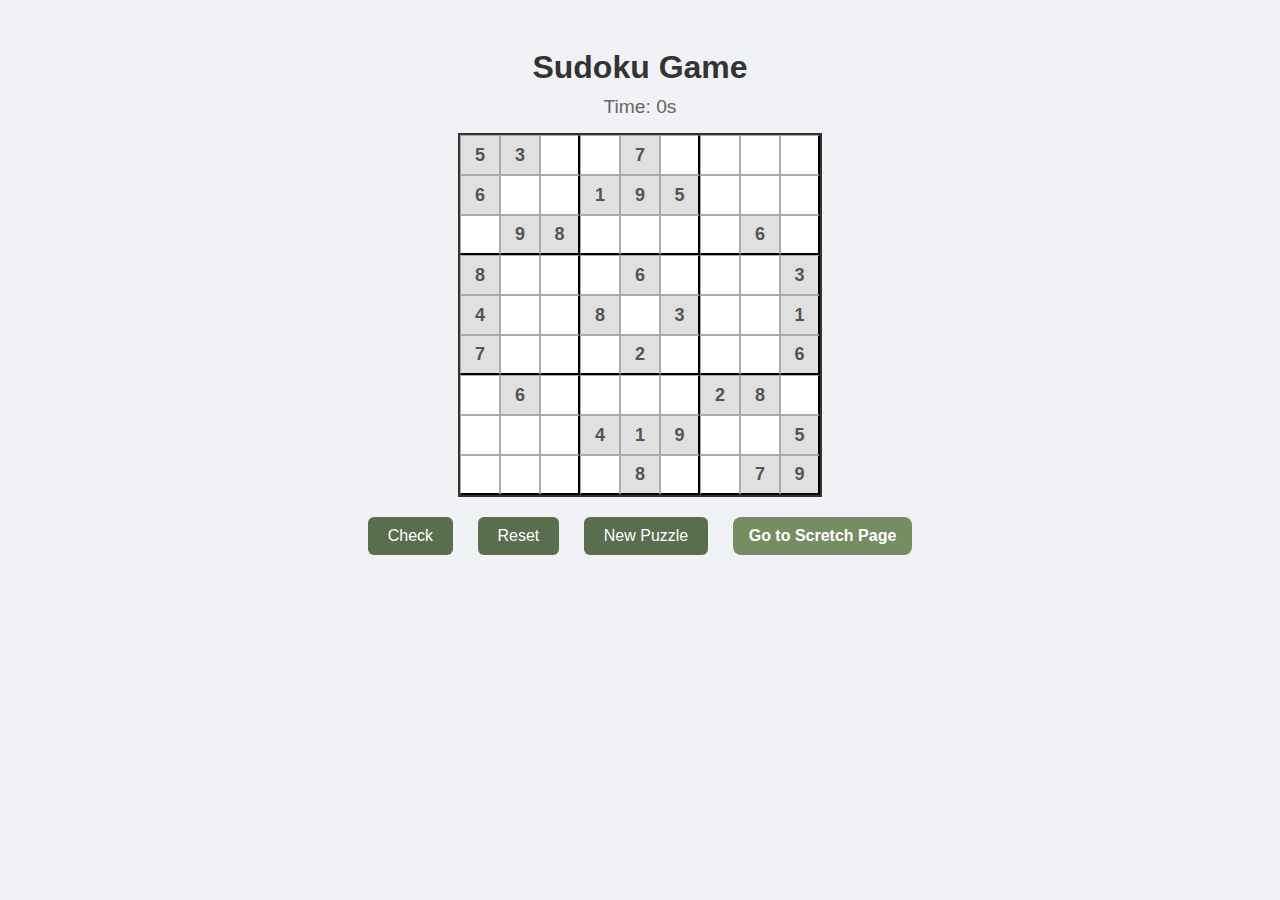
<file: webapp.html>
<!DOCTYPE html>
<html lang="en">
<head>
  <meta charset="UTF-8" />
  <meta name="viewport" content="width=device-width, initial-scale=1.0"/>
  <title>Sudoku Game</title>
  <style>
    .scratch-btn {
  background-color: #768c62; /* Earthy green that fits with #5a6d4f */
  color: white;
  font-weight: bold;
  border: none;
  border-radius: 8px;
  padding: 10px 16px;
  cursor: pointer;
  transition: all 0.2s ease;
}

.scratch-btn:hover {
  background-color: #91a77a;
  transform: scale(1.05);
}

    body {
      background-color: #f0f2f5;
      font-family: Arial, sans-serif;
      display: flex;
      flex-direction: column;
      align-items: center;
      padding: 20px;
    }

    h1 {
      color: #333;
      margin-bottom: 10px;
    }

    #timer {
      font-size: 1.2em;
      color: #666;
      margin-bottom: 15px;
    }

    .sudoku-board {
      display: grid;
      grid-template-columns: repeat(9, 40px);
      grid-template-rows: repeat(9, 40px);
      gap: 0;
      border: 2px solid #333;
    }

    .cell {
      width: 40px;
      height: 40px;
      text-align: center;
      font-size: 18px;
      border: 1px solid #aaa;
      background-color: white;
      box-sizing: border-box;
    }

    .cell:focus {
      outline: 2px solid #5a6d4f;
    }

    .prefilled {
      background-color: #e0e0e0;
      font-weight: bold;
    }

    .controls {
      margin-top: 20px;
    }

    button {
      padding: 10px 20px;
      margin: 0 10px;
      font-size: 16px;
      background-color: #5a6d4f;
      color: white;
      border: none;
      border-radius: 6px;
      cursor: pointer;
    }

    button:hover {
      background-color: #4a5d3f;
    }

    .cell:nth-child(3n) {
      border-right: 2px solid #000;
    }

    .cell:nth-child(n+19):nth-child(-n+27),
    .cell:nth-child(n+46):nth-child(-n+54),
    .cell:nth-child(n+73):nth-child(-n+81) {
      border-bottom: 2px solid #000;
    }

    .row-3 .cell,
    .row-6 .cell {
      border-bottom: 2px solid #000;
    }
  </style>
</head>
<body>
  <h1>Sudoku Game</h1>
  <div id="timer">Time: 0s</div>
  <div class="sudoku-board" id="board"></div>

  <div class="controls">
    <button onclick="checkSolution()">Check</button>
    <button onclick="resetBoard()">Reset</button>
    <button onclick="generateRandomPuzzle()">New Puzzle</button>
    <button class="scratch-btn" onclick="location.href='scretch.html'">Go to Scretch Page</button>

  </div>
  

  <script>
    const puzzles = [
      [
        [5, 3, "", "", 7, "", "", "", ""],
        [6, "", "", 1, 9, 5, "", "", ""],
        ["", 9, 8, "", "", "", "", 6, ""],
        [8, "", "", "", 6, "", "", "", 3],
        [4, "", "", 8, "", 3, "", "", 1],
        [7, "", "", "", 2, "", "", "", 6],
        ["", 6, "", "", "", "", 2, 8, ""],
        ["", "", "", 4, 1, 9, "", "", 5],
        ["", "", "", "", 8, "", "", 7, 9]
      ],
      [
        ["", "", 4, "", "", "", 8, "", 5],
        [5, "", "", 4, "", 8, "", "", ""],
        ["", "", "", "", "", "", "", 3, ""],
        [3, "", "", "", 9, "", "", "", ""],
        ["", 8, "", "", "", "", "", 6, ""],
        ["", "", "", "", 1, "", "", "", 2],
        ["", 2, "", "", "", "", "", "", ""],
        ["", "", "", 5, "", 7, "", "", 6],
        [1, "", 9, "", "", "", 4, "", ""]
      ],
      [
        ["", "", "", 2, 6, "", 7, "", 1],
        [6, 8, "", "", 7, "", "", 9, ""],
        [1, 9, "", "", "", 4, 5, "", ""],
        [8, 2, "", 1, "", "", "", 4, ""],
        ["", "", 4, 6, "", 2, 9, "", ""],
        ["", 5, "", "", "", 3, "", 2, 8],
        ["", "", 9, 3, "", "", "", 7, 4],
        ["", 4, "", "", 5, "", "", 3, 6],
        [7, "", 3, "", 1, 8, "", "", ""]
      ]
    ];

    let puzzle = [];
    let timer = 0;
    let interval;

    const board = document.getElementById("board");
    const timerDisplay = document.getElementById("timer");

    function createBoard() {
      board.innerHTML = "";
      for (let row = 0; row < 9; row++) {
        for (let col = 0; col < 9; col++) {
          const input = document.createElement("input");
          input.type = "text";
          input.maxLength = 1;
          input.classList.add("cell");

          if ((row + 1) % 3 === 0) input.style.borderBottom = "2px solid #000";
          if ((col + 1) % 3 === 0) input.style.borderRight = "2px solid #000";

          if (puzzle[row][col] !== "") {
            input.value = puzzle[row][col];
            input.disabled = true;
            input.classList.add("prefilled");
          }

          input.dataset.row = row;
          input.dataset.col = col;

          input.oninput = () => {
            const val = input.value;
            if (!/^[1-9]$/.test(val)) {
              input.value = "";
            }
          };

          board.appendChild(input);
        }
      }
    }

    function checkSolution() {
      const cells = document.querySelectorAll(".cell");
      let valid = true;
      const boardData = Array.from({ length: 9 }, () => Array(9).fill(""));

      cells.forEach((cell) => {
        const row = cell.dataset.row;
        const col = cell.dataset.col;
        boardData[row][col] = cell.value;
      });

      const isValidGroup = (group) => {
        const nums = group.filter(n => n !== "");
        return new Set(nums).size === nums.length;
      };

      for (let i = 0; i < 9; i++) {
        const row = boardData[i];
        const col = boardData.map(row => row[i]);
        if (!isValidGroup(row) || !isValidGroup(col)) valid = false;
      }

      for (let boxRow = 0; boxRow < 3; boxRow++) {
        for (let boxCol = 0; boxCol < 3; boxCol++) {
          const square = [];
          for (let i = 0; i < 3; i++) {
            for (let j = 0; j < 3; j++) {
              square.push(boardData[boxRow * 3 + i][boxCol * 3 + j]);
            }
          }
          if (!isValidGroup(square)) valid = false;
        }
      }

      alert(valid ? "🎉 Great job! Sudoku is valid!" : "❌ Some values are incorrect.");
    }

    function resetBoard() {
      createBoard();
      resetTimer();
    }

    function generateRandomPuzzle() {
      puzzle = JSON.parse(JSON.stringify(puzzles[Math.floor(Math.random() * puzzles.length)]));
      resetBoard();
    }

    function startTimer() {
      timer = 0;
      clearInterval(interval);
      interval = setInterval(() => {
        timer++;
        timerDisplay.textContent = `Time: ${timer}s`;
      }, 1000);
    }

    function resetTimer() {
      clearInterval(interval);
      startTimer();
    }

    // Initialize game
    generateRandomPuzzle();
    startTimer();
  </script>
</body>
</html>
</file>
